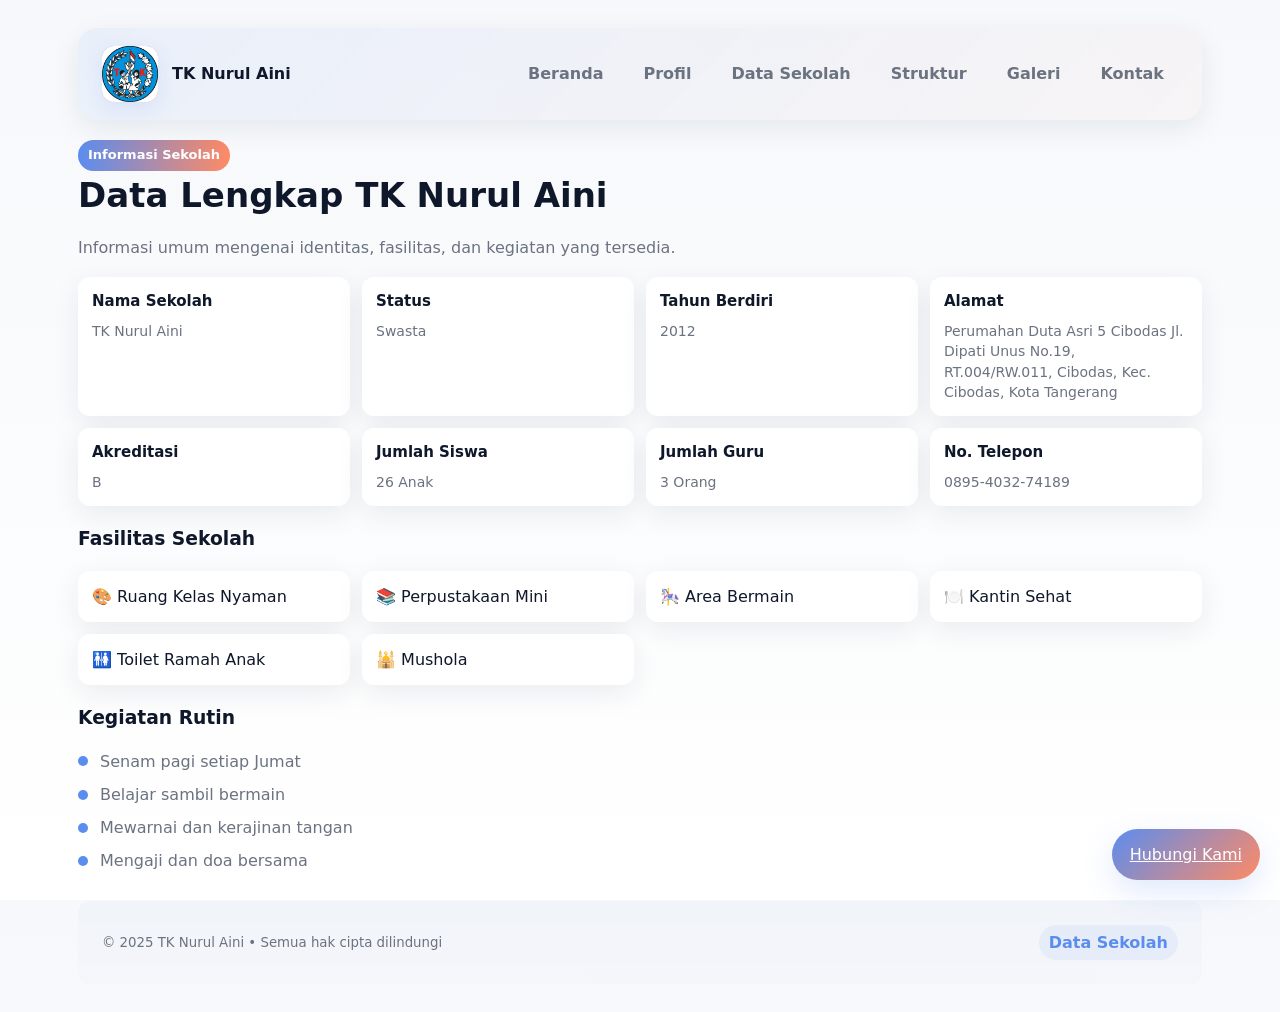
<file: data-sekolah.html>
<!DOCTYPE html>
<html lang="id">
<head>
  <meta charset="UTF-8" />
  <meta name="viewport" content="width=device-width, initial-scale=1.0" />
  <title>TK Nurul Aini - Data Sekolah</title>
  <link rel="stylesheet" href="style.css" />
</head>
<body>
  <div class="container">
    <!-- NAVBAR -->
    <div class="navbar fade-in-up">
      <div class="nav-left">
        <div class="logo use-image">
  <img src="logotk1.jpg" alt="Logo Sekolah">
  <span>TK</span>
</div>
        <strong>TK Nurul Aini</strong>
      </div>
      <div class="nav-links">
        <a href="Index.html">Beranda</a>
        <a href="profil.html">Profil</a>
        <a href="data-sekolah.html">Data Sekolah</a>
        <a href="struktur.html">Struktur</a>
        <a href="galeri.html">Galeri</a>
        <a href="kontak.html">Kontak</a>
      </div>
    </div>

    <!-- HEADER -->
    <section class="fade-in-up">
      <span class="badge">Informasi Sekolah</span>
      <h1 class="school-title">Data Lengkap TK Nurul Aini</h1>
      <p class="school-sub">
        Informasi umum mengenai identitas, fasilitas, dan kegiatan yang tersedia.
      </p>
    </section>

    <!-- DATA UTAMA -->
    <section class="card-grid fade-in-up mt-16">
      <div class="card">
        <h4>Nama Sekolah</h4>
        <p class="text-muted">TK Nurul Aini</p>
      </div>
      <div class="card">
        <h4>Status</h4>
        <p class="text-muted">Swasta</p>
      </div>
      <div class="card">
        <h4>Tahun Berdiri</h4>
        <p class="text-muted">2012</p>
      </div>
      <div class="card">
        <h4>Alamat</h4>
        <p class="text-muted">Perumahan Duta Asri 5 Cibodas Jl. Dipati Unus No.19, RT.004/RW.011, Cibodas, Kec. Cibodas, Kota Tangerang </p>
      </div>
      <div class="card">
        <h4>Akreditasi</h4>
        <p class="text-muted">B</p>
      </div>
      <div class="card">
        <h4>Jumlah Siswa</h4>
        <p class="text-muted">26 Anak</p>
      </div>
      <div class="card">
        <h4>Jumlah Guru</h4>
        <p class="text-muted">3 Orang</p>
      </div>
      <div class="card">
        <h4>No. Telepon</h4>
        <p class="text-muted">0895-4032-74189</p>
      </div>
    </section>

    <!-- FASILITAS -->
    <section class="fade-in-up mt-16">
      <h3>Fasilitas Sekolah</h3>
      <div class="card-grid mt-8">
        <div class="card">🎨 Ruang Kelas Nyaman</div>
        <div class="card">📚 Perpustakaan Mini</div>
        <div class="card">🎠 Area Bermain</div>
        <div class="card">🍽️ Kantin Sehat</div>
        <div class="card">🚻 Toilet Ramah Anak</div>
        <div class="card">🕌 Mushola</div>
      </div>
    </section>

    <!-- KEGIATAN RUTIN -->
    <section class="fade-in-up mt-16">
      <h3>Kegiatan Rutin</h3>
      <div class="agenda-list mt-8">
        <div class="agenda-item">
          <div class="agenda-dot"></div>
          <span class="text-muted">Senam pagi setiap Jumat</span>
        </div>
        <div class="agenda-item">
          <div class="agenda-dot"></div>
          <span class="text-muted">Belajar sambil bermain</span>
        </div>
        <div class="agenda-item">
          <div class="agenda-dot"></div>
          <span class="text-muted">Mewarnai dan kerajinan tangan</span>
        </div>
        <div class="agenda-item">
          <div class="agenda-dot"></div>
          <span class="text-muted">Mengaji dan doa bersama</span>
        </div>
      </div>
    </section>

    <!-- FOOTER -->
    <footer class="footer fade-in-up">
      <small>© 2025 TK Nurul Aini • Semua hak cipta dilindungi</small>
      <span class="pill">Data Sekolah</span>
    </footer>
  </div>

  <!-- FLOATING BUTTON -->
  <a href="kontak.html" class="fab">Hubungi Kami</a>

</body>
</html>
</file>
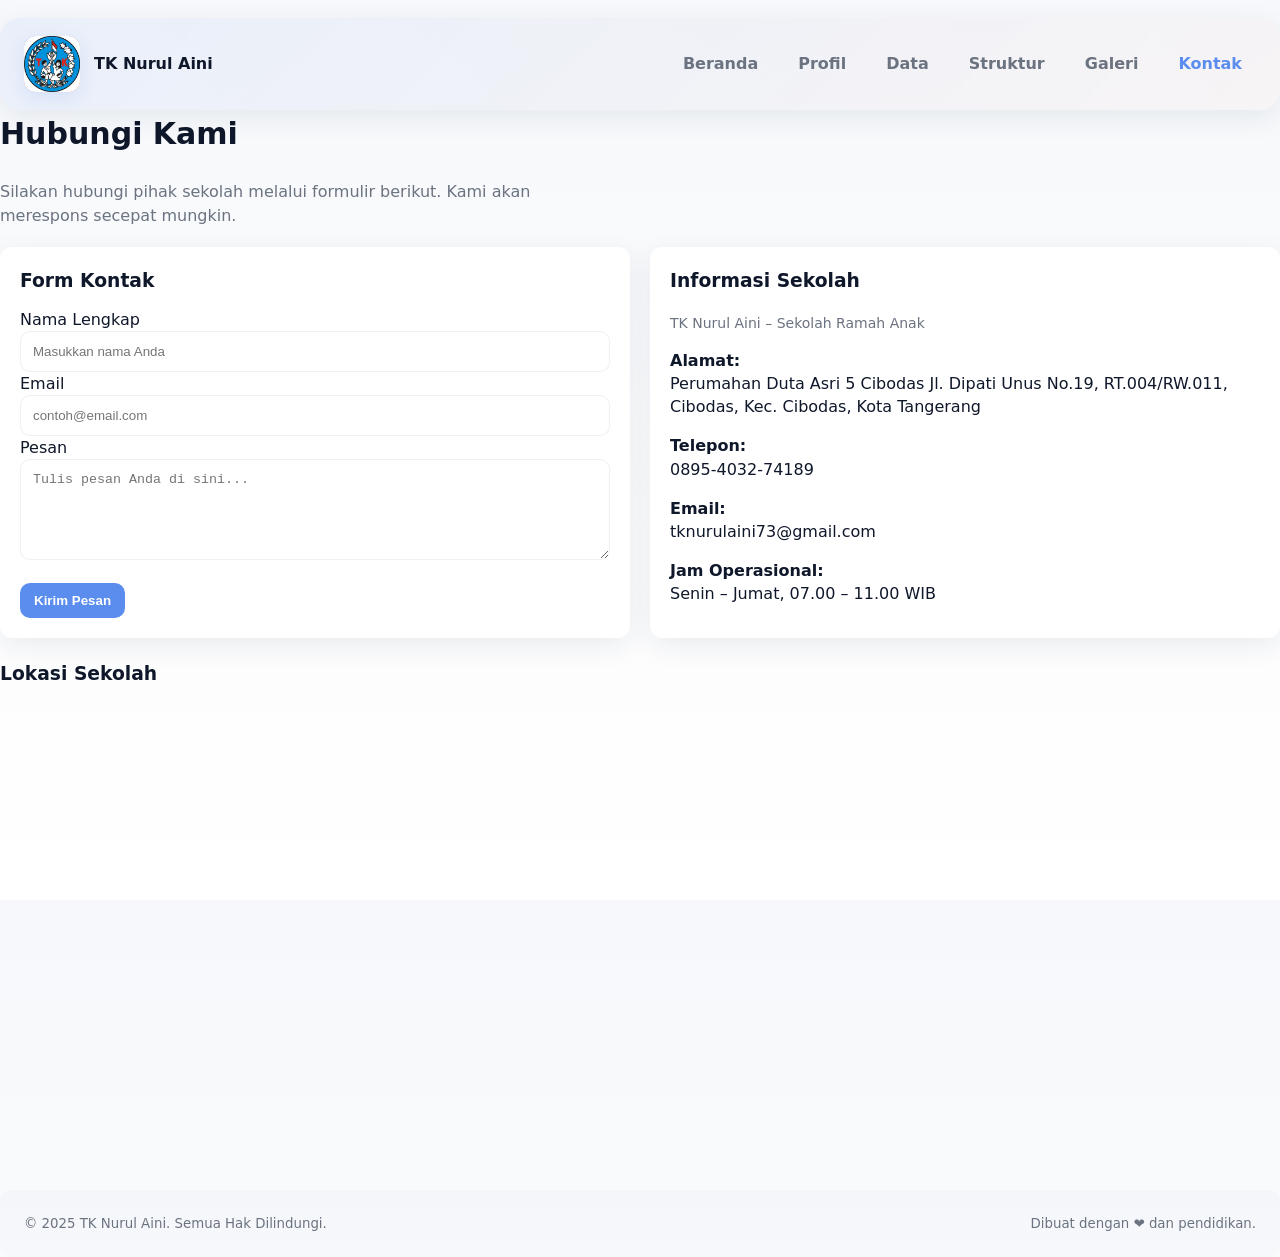
<file: kontak.html>
<!DOCTYPE html>
<html lang="id">
<head>
<meta charset="UTF-8">
<meta name="viewport" content="width=device-width, initial-scale=1.0">
<title>Kontak – TK Nurul Aini</title>
<link rel="stylesheet" href="style.css">
</head>

<body>

<!--<div class="bg-full"></div>

<div class="container">

  <!-- NAVBAR -->
  <nav class="navbar fade-in-up">
    <div class="nav-left">
      <div class="logo use-image">
  <img src="logotk1.jpg" alt="Logo Sekolah">
  <span>TK</span>
</div>
      <strong>TK Nurul Aini</strong>
    </div>

    <div class="nav-links">
      <a href="Index.html">Beranda</a>
      <a href="profil.html">Profil</a>
      <a href="data-sekolah.html">Data</a>
      <a href="struktur.html">Struktur</a>
      <a href="galeri.html">Galeri</a>
      <a href="kontak.html" style="color:var(--accent);font-weight:800;">Kontak</a>
    </div>
  </nav>

  <!-- TITLE -->
  <h2 class="fade-in-up" style="margin-top:10px;font-size:30px;font-weight:800;">
    Hubungi Kami
  </h2>
  <p class="text-muted fade-in-up" style="max-width:620px;margin-bottom:20px">
    Silakan hubungi pihak sekolah melalui formulir berikut. Kami akan merespons secepat mungkin.
  </p>


  <!-- GRID 2 KOLOM -->
  <div style="display:grid;grid-template-columns:1fr 1fr;gap:20px;margin-top:18px;">

    <!-- FORM KONTAK -->
    <div class="card fade-in-up" style="padding:20px;">
      <h3 style="margin-top:0;margin-bottom:14px;">Form Kontak</h3>

      <label>Nama Lengkap</label>
      <input type="text" class="input" placeholder="Masukkan nama Anda">

      <label class="mt-16">Email</label>
      <input type="email" class="input" placeholder="contoh@email.com">

      <label class="mt-16">Pesan</label>
      <textarea rows="5" class="input" placeholder="Tulis pesan Anda di sini..."></textarea>

      <button class="button mt-16">Kirim Pesan</button>
    </div>


    <!-- INFO SEKOLAH -->
    <div class="card fade-in-up" style="padding:20px;">
      <h3 style="margin-top:0;">Informasi Sekolah</h3>

      <p class="text-muted">TK Nurul Aini – Sekolah Ramah Anak</p>

      <div class="mt-16">
        <strong>Alamat:</strong><br>
        Perumahan Duta Asri 5 Cibodas Jl. Dipati Unus No.19, RT.004/RW.011, Cibodas, Kec. Cibodas, Kota Tangerang
      </div>

      <div class="mt-16">
        <strong>Telepon:</strong><br>
        0895-4032-74189
      </div>

      <div class="mt-16">
        <strong>Email:</strong><br>
        tknurulaini73@gmail.com
      </div>

      <div class="mt-16">
        <strong>Jam Operasional:</strong><br>
        Senin – Jumat, 07.00 – 11.00 WIB
      </div>
    </div>

  </div>


  <!-- MAP -->
  <div class="fade-in-up" style="margin-top:22px;">
    <h3>Lokasi Sekolah</h3>
    <iframe src="https://www.google.com/maps/embed?pb=!1m18!1m12!1m3!1d3966.557013007968!2d106.60007187973326!3d-6.189981577805184!2m3!1f0!2f0!3f0!3m2!1i1024!2i768!4f13.1!3m3!1m2!1s0x2e69fee743a7fed7%3A0x3fbfb518f75f3089!2sPerumahan%20Duta%20Asri%205%20Cibodas!5e0!3m2!1sen!2sus!4v1765001280104!5m2!1sen!2sus" width="600" height="450" style="border:0;" allowfullscreen="" loading="lazy" referrerpolicy="no-referrer-when-downgrade"></iframe>
  </div>


  <!-- FOOTER -->
  <footer class="footer fade-in-up">
    <small>© 2025 TK Nurul Aini. Semua Hak Dilindungi.</small>
    <small>Dibuat dengan ❤️ dan pendidikan.</small>
  </footer>

</div>

</body>
</html>
</file>
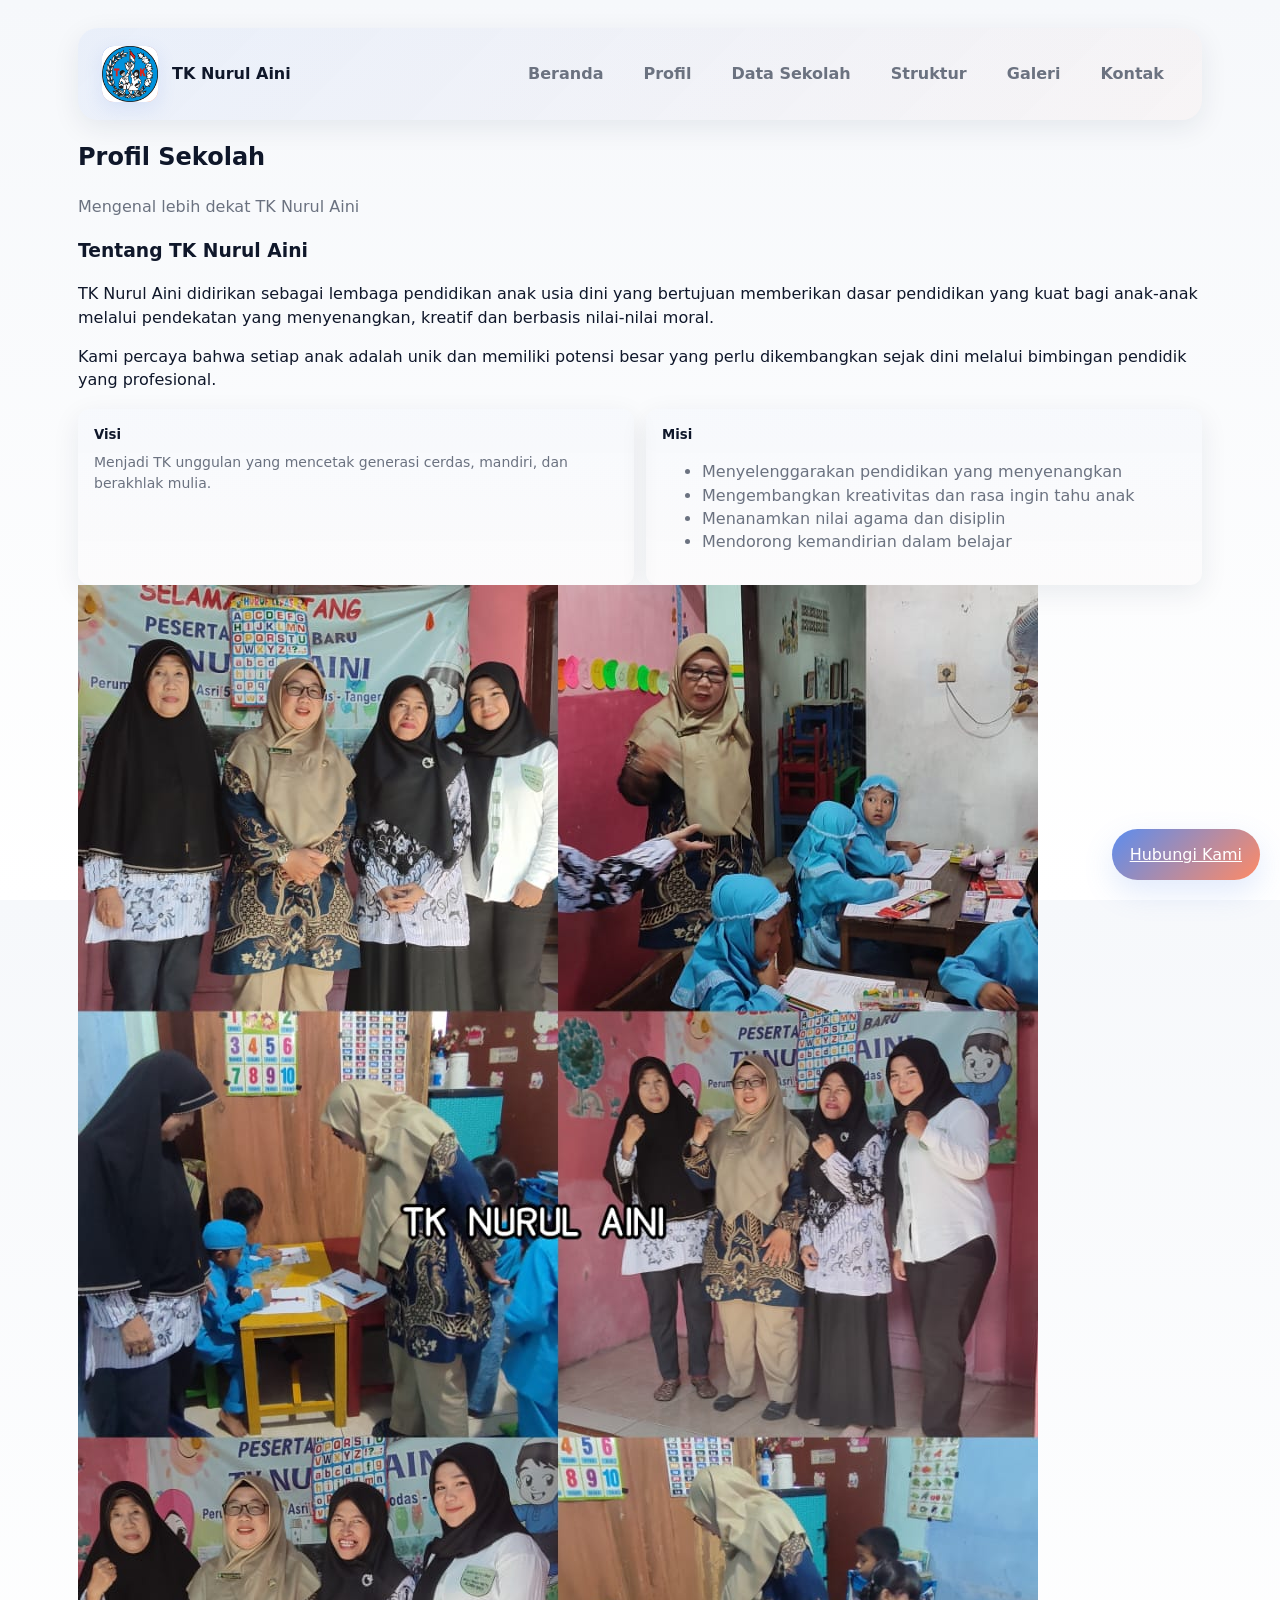
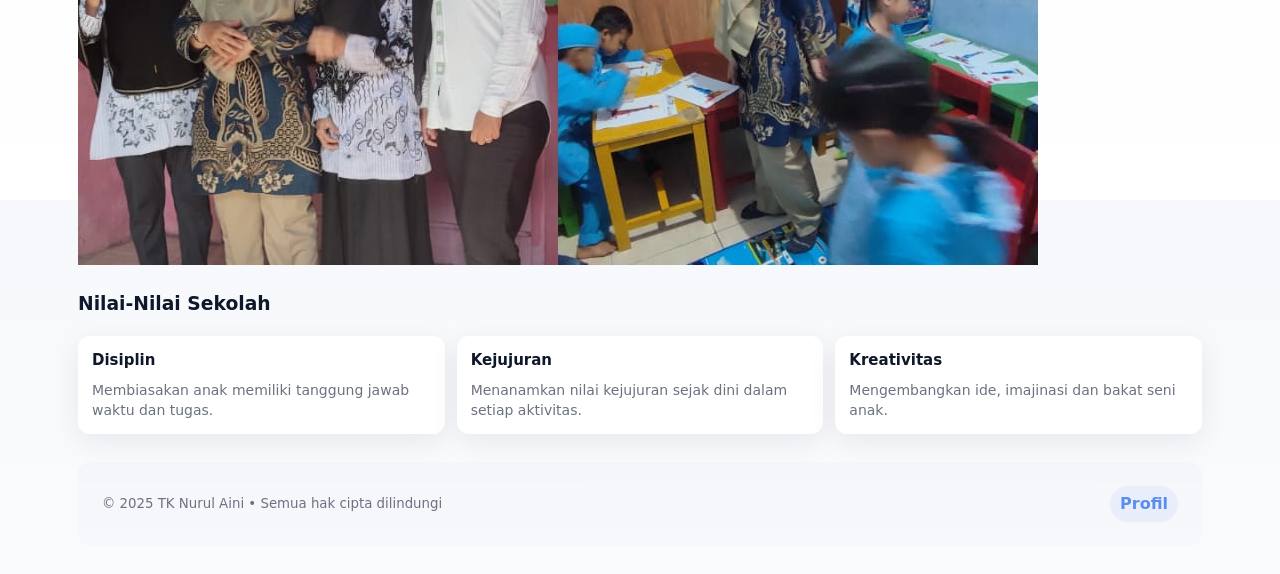
<file: profil.html>
<!DOCTYPE html>
<html lang="id">
<head>
  <meta charset="UTF-8" />
  <meta name="viewport" content="width=device-width, initial-scale=1.0" />
  <title>Profil - TK Nurul Aini</title>
  <link rel="stylesheet" href="style.css" />
</head>
<body>
  <div class="container">
    <!-- NAVBAR -->
    <div class="navbar fade-in-up">
      <div class="nav-left">
        <div class="logo use-image">
  <img src="logotk1.jpg" alt="Logo Sekolah">
  <span>TK</span>
</div>
        <strong>TK Nurul Aini</strong>
      </div>
      <div class="nav-links">
        <a href="Index.html">Beranda</a>
        <a href="profil.html" class="active">Profil</a>
        <a href="data-sekolah.html">Data Sekolah</a>
        <a href="struktur.html">Struktur</a>
        <a href="galeri.html">Galeri</a>
        <a href="kontak.html">Kontak</a>
      </div>
    </div>

    <!-- HEADER -->
    <section class="page-header fade-in-up">
      <h1>Profil Sekolah</h1>
      <p class="text-muted">Mengenal lebih dekat TK Nurul Aini</p>
    </section>

    <!-- PROFIL CONTENT -->
    <section class="profile-section fade-in-up">
      <div class="profile-grid">

        <div>
          <h3>Tentang TK Nurul Aini</h3>
          <p>
            TK Nurul Aini didirikan sebagai lembaga pendidikan anak usia dini 
            yang bertujuan memberikan dasar pendidikan yang kuat bagi anak-anak 
            melalui pendekatan yang menyenangkan, kreatif dan berbasis nilai-nilai moral.
          </p>

          <p>
            Kami percaya bahwa setiap anak adalah unik dan memiliki potensi besar 
            yang perlu dikembangkan sejak dini melalui bimbingan pendidik yang profesional.
          </p>

          <div class="vm-grid">
            <div class="vm card">
              <h5>Visi</h5>
              <p>
                Menjadi TK unggulan yang mencetak generasi cerdas, mandiri, dan berakhlak mulia.
              </p>
            </div>

            <div class="vm card">
              <h5>Misi</h5>
              <ul class="text-muted">
                <li>Menyelenggarakan pendidikan yang menyenangkan</li>
                <li>Mengembangkan kreativitas dan rasa ingin tahu anak</li>
                <li>Menanamkan nilai agama dan disiplin</li>
                <li>Mendorong kemandirian dalam belajar</li>
              </ul>
            </div>
          </div>
        </div>

        <div class="profile-image">
          <img src="kbmguru.jpeg" alt="Gedung Sekolah" />
        </div>

      </div>
    </section>

    <!-- NILAI SEKOLAH -->
    <section class="fade-in-up mt-16">
      <h3>Nilai-Nilai Sekolah</h3>
      <div class="card-grid">
        <div class="card">
          <h4>Disiplin</h4>
          <p class="text-muted">Membiasakan anak memiliki tanggung jawab waktu dan tugas.</p>
        </div>

        <div class="card">
          <h4>Kejujuran</h4>
          <p class="text-muted">Menanamkan nilai kejujuran sejak dini dalam setiap aktivitas.</p>
        </div>

        <div class="card">
          <h4>Kreativitas</h4>
          <p class="text-muted">Mengembangkan ide, imajinasi dan bakat seni anak.</p>
        </div>
      </div>
    </section>

    <!-- FOOTER -->
    <footer class="footer fade-in-up">
      <small>© 2025 TK Nurul Aini • Semua hak cipta dilindungi</small>
      <span class="pill">Profil</span>
    </footer>
  </div>

  <!-- FLOATING BUTTON -->
  <a href="kontak.html" class="fab">Hubungi Kami</a>

</body>
</html>
</file>
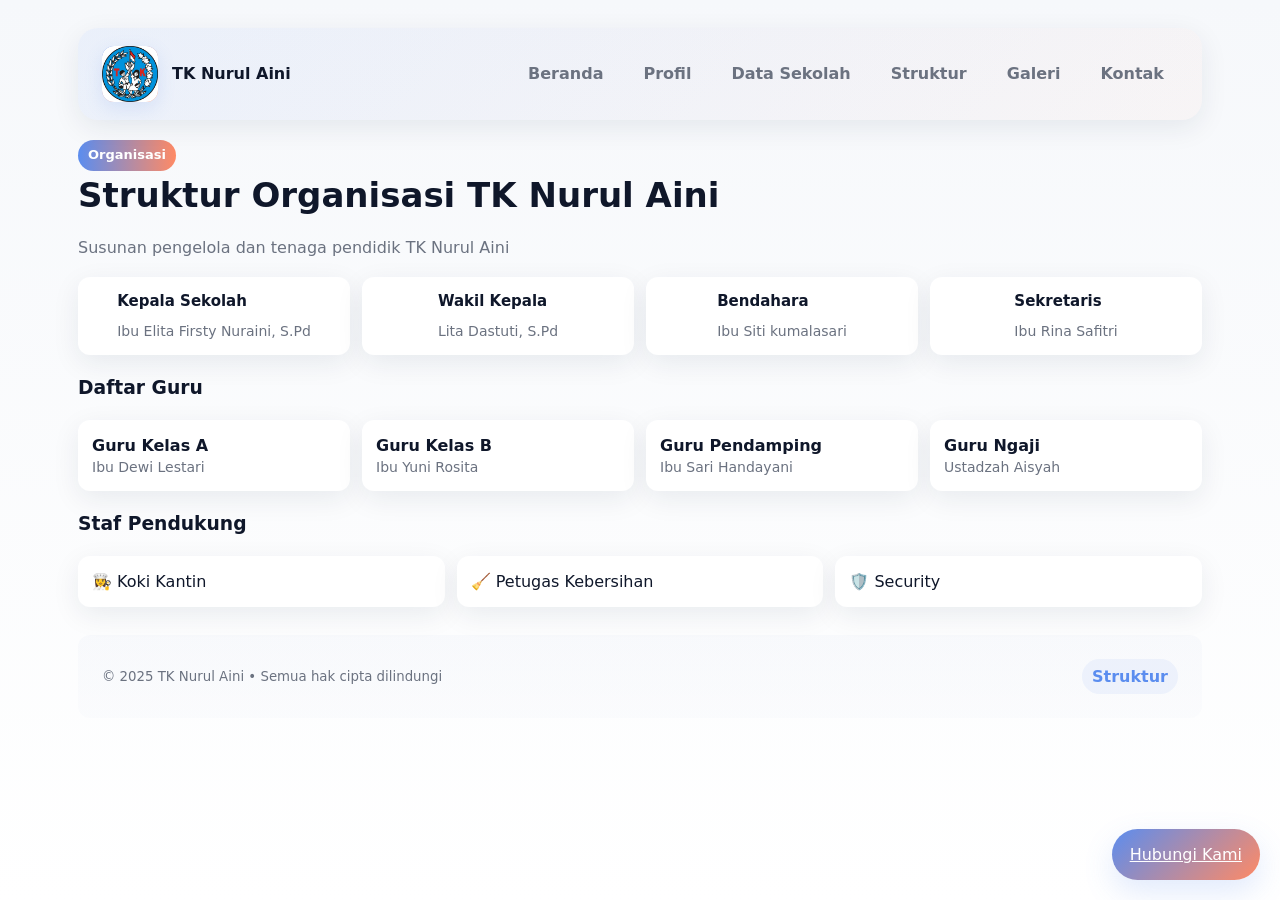
<file: struktur.html>
<!DOCTYPE html>
<html lang="id">
<head>
  <meta charset="UTF-8" />
  <meta name="viewport" content="width=device-width, initial-scale=1.0"/>
  <title>TK Nurul Aini - Struktur Organisasi</title>
  <link rel="stylesheet" href="style.css" />
</head>
<body>
  <div class="container">

    <!-- NAVBAR -->
    <div class="navbar fade-in-up">
      <div class="nav-left">
        <div class="logo use-image">
  <img src="logotk1.jpg" alt="Logo Sekolah">
  <span>TK</span>
</div>
        <strong>TK Nurul Aini</strong>
      </div>
      <div class="nav-links">
        <a href="Index.html">Beranda</a>
        <a href="profil.html">Profil</a>
        <a href="data-sekolah.html">Data Sekolah</a>
        <a href="struktur.html">Struktur</a>
        <a href="galeri.html">Galeri</a>
        <a href="kontak.html">Kontak</a>
      </div>
    </div>

    <!-- JUDUL -->
    <section class="fade-in-up">
      <span class="badge">Organisasi</span>
      <h1 class="school-title">Struktur Organisasi TK Nurul Aini</h1>
      <p class="school-sub">
        Susunan pengelola dan tenaga pendidik TK Nurul Aini
      </p>
    </section>

    <!-- STRUKTUR ORGANISASI -->
    <section class="card-grid mt-16 fade-in-up">

      <div class="card center flex">
        <div>
          <h4>Kepala Sekolah</h4>
          <p class="text-muted">Ibu Elita Firsty Nuraini, S.Pd</p>
        </div>
      </div>

      <div class="card center flex">
        <div>
          <h4>Wakil Kepala</h4>
          <p class="text-muted">Lita Dastuti, S.Pd</p>
        </div>
      </div>

      <div class="card center flex">
        <div>
          <h4>Bendahara</h4>
          <p class="text-muted">Ibu Siti kumalasari</p>
        </div>
      </div>

      <div class="card center flex">
        <div>
          <h4>Sekretaris</h4>
          <p class="text-muted">Ibu Rina Safitri</p>
        </div>
      </div>

    </section>

    <!-- GURU -->
    <section class="fade-in-up mt-16">
      <h3>Daftar Guru</h3>
      <div class="card-grid mt-8">

        <div class="card">
          <strong>Guru Kelas A</strong>
          <p class="text-muted">Ibu Dewi Lestari</p>
        </div>

        <div class="card">
          <strong>Guru Kelas B</strong>
          <p class="text-muted">Ibu Yuni Rosita</p>
        </div>

        <div class="card">
          <strong>Guru Pendamping</strong>
          <p class="text-muted">Ibu Sari Handayani</p>
        </div>

        <div class="card">
          <strong>Guru Ngaji</strong>
          <p class="text-muted">Ustadzah Aisyah</p>
        </div>

      </div>
    </section>

    <!-- STAF PENDUKUNG -->
    <section class="fade-in-up mt-16">
      <h3>Staf Pendukung</h3>
      <div class="card-grid mt-8">
        <div class="card">👩‍🍳 Koki Kantin</div>
        <div class="card">🧹 Petugas Kebersihan</div>
        <div class="card">🛡️ Security</div>
      </div>
    </section>

    <!-- FOOTER -->
    <footer class="footer fade-in-up">
      <small>© 2025 TK Nurul Aini • Semua hak cipta dilindungi</small>
      <span class="pill">Struktur</span>
    </footer>

  </div>

  <!-- FLOATING BUTTON -->
  <a href="kontak.html" class="fab">Hubungi Kami</a>

</body>
</html>
</file>
<file: style.css>
/* style.css
   Tema: Sekolah TK Nurul Aini
   Desain modern, responsif, dengan animasi halus dan modal pop-up.
   Gunakan bersama file HTML yang akan dibuat (beranda.html, profil.html, m data-sekolah.html, struktur.html, galeri.html, kontak.html)
*/

/* BACKGROUND FULL */
.bg-full {
  position: fixed;
  top: 0;
  left: 0;
  width: 100%;
  height: 100%;
  background-image: url('tknurul-aini.jpeg');
  background-size: cover;
  background-position: center;
  background-repeat: no-repeat;
  z-index: -2;
}

/* overlay tipis agar teks lebih jelas */
.bg-full::after {
  content: "";
  position: absolute;
  inset: 0;
  background: rgba(0,0,0,0.35);
  z-index: -1;
}


@import url('https://fonts.googleapis.com/css2?family=Inter:wght@300;400;600;700;800&display=swap');

:root{
  --bg:#f6f8fb;
  --card:#ffffff;
  --accent:#5b8def; /* biru lembut */
  --accent-2:#ff8a65; /* oranye aksen */
  --muted:#6b7280;
  --success:#34c759;
  --glass: rgba(255,255,255,0.6);
  --shadow: 0 8px 28px rgba(18,38,63,0.08);
  --radius: 14px;
}

*{box-sizing:border-box}
html,body{height:100%;}
body{
  margin:0;
  font-family:Inter, system-ui, -apple-system, 'Segoe UI', Roboto, 'Helvetica Neue', Arial;
  background: linear-gradient(180deg, var(--bg) 0%, #ffffff 100%);
  color:#0f172a;
  -webkit-font-smoothing:antialiased;
  -moz-osx-font-smoothing:grayscale;
  line-height:1.45;
}

.container{max-width:1180px;margin:0 auto;padding:28px;}

/* NAVBAR */
.navbar{
  display:flex;align-items:center;justify-content:space-between;padding:18px 24px;border-radius:20px;background:linear-gradient(135deg, rgba(91,141,239,0.08), rgba(255,138,101,0.04));box-shadow:var(--shadow);
  position:sticky;top:18px;z-index:40;margin-bottom:20px
}
.nav-left{display:flex;align-items:center;gap:14px}
/* LOGO FLEXIBLE: bisa teks atau gambar */
.logo {
  width: 56px;
  height: 56px;
  border-radius: 12px;
  background: linear-gradient(135deg, var(--accent), var(--accent-2));
  display: flex;
  align-items: center;
  justify-content: center;
  color: white;
  font-weight: 800;
  font-size: 18px;
  box-shadow: 0 6px 18px rgba(91,141,239,0.16);
  position: relative;
  overflow: hidden; /* penting agar gambar mengikuti bentuk logo */
}

/* Untuk gambar logo */
.logo img {
  width: 100%;
  height: 100%;
  object-fit: cover;
  display: none; /* default: tidak tampil */
}

/* Saat pengguna ingin memakai gambar */
.logo.use-image img {
  display: block;
}

/* Jika gambar tampil, teks otomatis hilang */
.logo.use-image span {
  display: none;
}

.nav-links{
  display:flex;gap:12px
  
}
.nav-links a{padding:10px 14px;border-radius:10px;text-decoration:none;color:var(--muted);font-weight:600}
.nav-links a:hover{background:rgba(11,56,160,0.06);color:var(--accent)}

/* HERO / BERANDA ATAS */
.hero{display:grid;grid-template-columns:1fr 420px;gap:28px;align-items:start;padding:34px;border-radius:20px;background:linear-gradient(180deg, rgba(91,141,239,0.03), rgba(255,138,101,0.02));box-shadow:var(--shadow)}
.hero .hero-left{padding:8px}
.school-title{font-size:34px;font-weight:800;margin:0 0 8px}
.school-sub{color:var(--muted);margin-bottom:18px}
.hero-desc{background:var(--card);padding:18px;border-radius:12px;box-shadow:0 6px 20px rgba(11,56,160,0.04)}
.badge{display:inline-flex;align-items:center;gap:8px;padding:6px 10px;border-radius:999px;background:linear-gradient(90deg,var(--accent),var(--accent-2));color:white;font-weight:700;font-size:13px}

/* Foto kecil di hero */
.hero-photos{display:flex;gap:10px;margin-top:16px}
.hero-photos img{width:100px;height:70px;object-fit:cover;border-radius:10px;box-shadow:0 6px 14px rgba(2,6,23,0.06);transform:translateY(0);transition:transform .28s ease}
.hero-photos img:hover{transform:translateY(-6px)}

/* Right card untuk quick info (agenda, pengumuman singkat) */
.quick-cards{display:flex;flex-direction:column;gap:12px}
.card{background:var(--card);padding:14px;border-radius:12px;box-shadow:var(--shadow)}
.card h4{margin:0 0 8px;font-size:15px}
.card p{margin:0;color:var(--muted);font-size:14px}

/* VISI & MISI */
.vm-grid{display:grid;grid-template-columns:repeat(2,1fr);gap:12px;margin-top:18px}
.vm{padding:16px;border-radius:12px;background:linear-gradient(180deg, rgba(91,141,239,0.02), rgba(255,138,101,0.01))}
.vm h5{margin:0 0 8px}

/* AGENDA */
.agenda-list{display:flex;flex-direction:column;gap:10px}
.agenda-item{display:flex;gap:12px;align-items:center}
.agenda-dot{width:10px;height:10px;background:var(--accent);border-radius:50%}

/* PENGUMUMAN */
.announcement{padding:12px;border-left:4px solid var(--accent);background:linear-gradient(90deg, rgba(91,141,239,0.02), transparent);border-radius:8px}

/* GALERI */
.gallery{display:grid;grid-template-columns:repeat(3,1fr);gap:12px;margin-top:18px}
.gallery img{width:100%;height:160px;object-fit:cover;border-radius:10px;cursor:pointer;transition:transform .22s ease, box-shadow .22s}
.gallery img:hover{transform:scale(1.03);box-shadow:0 18px 40px rgba(2,6,23,0.08)}

/* POP-UP / MODAL */
.modal-backdrop{position:fixed;inset:0;background:rgba(4,8,22,0.46);display:flex;align-items:center;justify-content:center;z-index:60;opacity:0;pointer-events:none;transition:opacity .28s}
.modal-backdrop.show{opacity:1;pointer-events:auto}
.modal{width:min(920px,92%);background:linear-gradient(180deg, rgba(255,255,255,0.98), var(--glass));backdrop-filter:blur(6px);padding:18px;border-radius:14px;box-shadow:0 30px 80px rgba(2,6,23,0.3)}
.modal .modal-header{display:flex;align-items:center;justify-content:space-between}
.modal .modal-body{margin-top:12px}
.close-btn{background:transparent;border:0;font-size:18px;cursor:pointer}

/* CTA Floating button */
.fab{position:fixed;right:20px;bottom:20px;background:linear-gradient(135deg,var(--accent),var(--accent-2));color:white;padding:14px 18px;border-radius:999px;box-shadow:0 12px 30px rgba(91,141,239,0.18);display:flex;gap:10px;align-items:center;z-index:55}

/* Footer */
.footer{margin-top:28px;padding:24px;border-radius:12px;background:linear-gradient(180deg, rgba(11,56,160,0.02), rgba(11,56,160,0.01));display:flex;justify-content:space-between;align-items:center}
.footer small{color:var(--muted)}

/* Animations */
@keyframes floatUp{0%{transform:translateY(6px)}50%{transform:translateY(0)}100%{transform:translateY(6px)}}
.logo{animation:floatUp 4s ease-in-out infinite}

@keyframes fadeInUp{from{opacity:0;transform:translateY(10px)}to{opacity:1;transform:translateY(0)}}
.fade-in-up{animation:fadeInUp .6s ease both}

/* RESPONSIVE */
@media (max-width:980px){
  .hero{grid-template-columns:1fr;}
  .gallery{grid-template-columns:repeat(2,1fr)}
  /* .nav-links{display:none}  <-- HAPUS atau komentari */

}
@media (max-width:600px){
  .container{padding:16px}
  .gallery img{height:120px}
  .logo{width:48px;height:48px;font-size:16px}
}

/* Utility classes */
.text-muted{color:var(--muted)}
.mt-8{margin-top:8px}
.mt-16{margin-top:16px}
.flex{display:flex}
.center{align-items:center;justify-content:center}
.card-grid{display:grid;grid-template-columns:repeat(auto-fit,minmax(220px,1fr));gap:12px}

/* FORM / CONTACT */
.input,textarea{width:100%;padding:12px;border-radius:10px;border:1px solid rgba(15,23,42,0.06);background:white}
.button{display:inline-flex;align-items:center;gap:10px;padding:10px 14px;border-radius:10px;border:0;cursor:pointer;background:var(--accent);color:white;font-weight:700}
.button.secondary{background:transparent;border:1px solid rgba(15,23,42,0.06);color:var(--muted)}

/* subtle focus */
.input:focus,textarea:focus,.button:focus{outline:none;box-shadow:0 6px 24px rgba(91,141,239,0.12)}

/* small helpers for announcements */
.pill{display:inline-block;padding:6px 10px;border-radius:999px;background:rgba(91,141,239,0.08);font-weight:700;color:var(--accent)}

/* Accessibility improvements */
.sr-only{position:absolute;width:1px;height:1px;padding:0;margin:-1px;overflow:hidden;clip:rect(0,0,0,0);white-space:nowrap;border:0}

/* END OF FILE */
</file>
